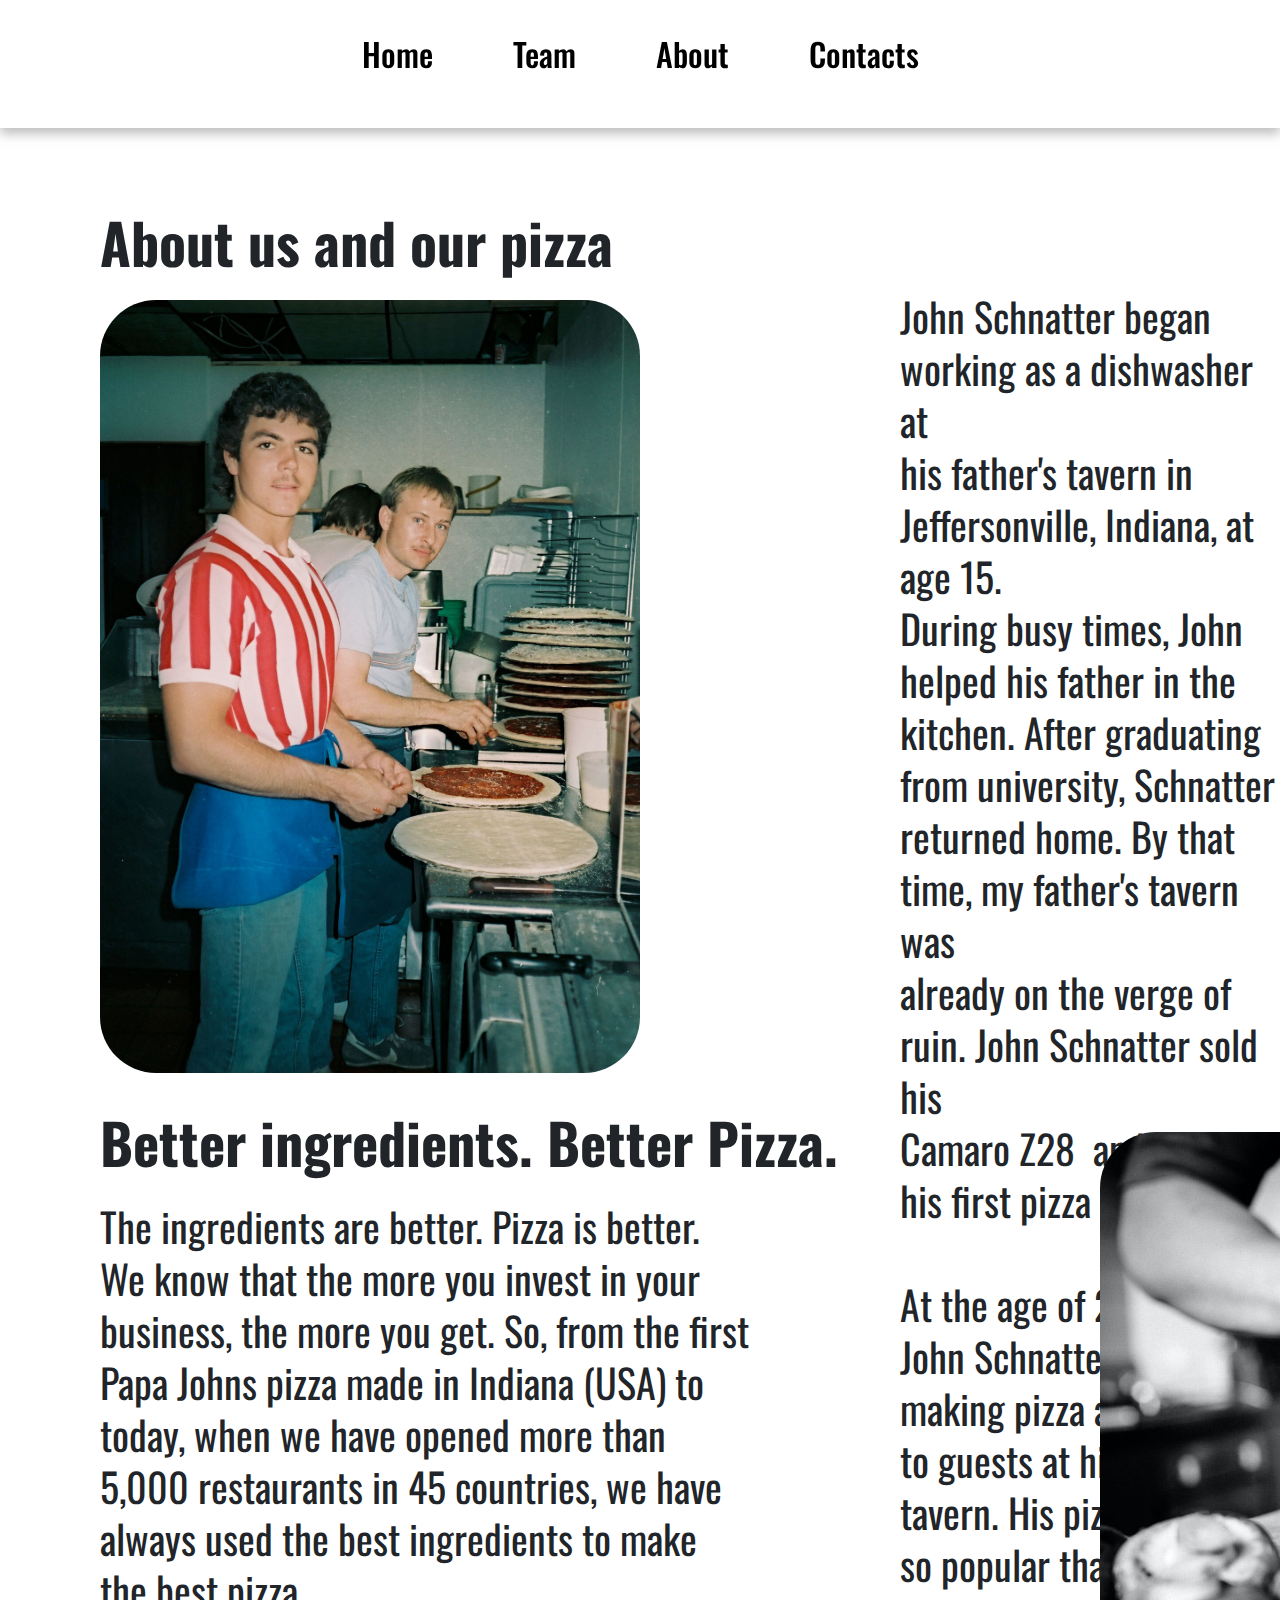
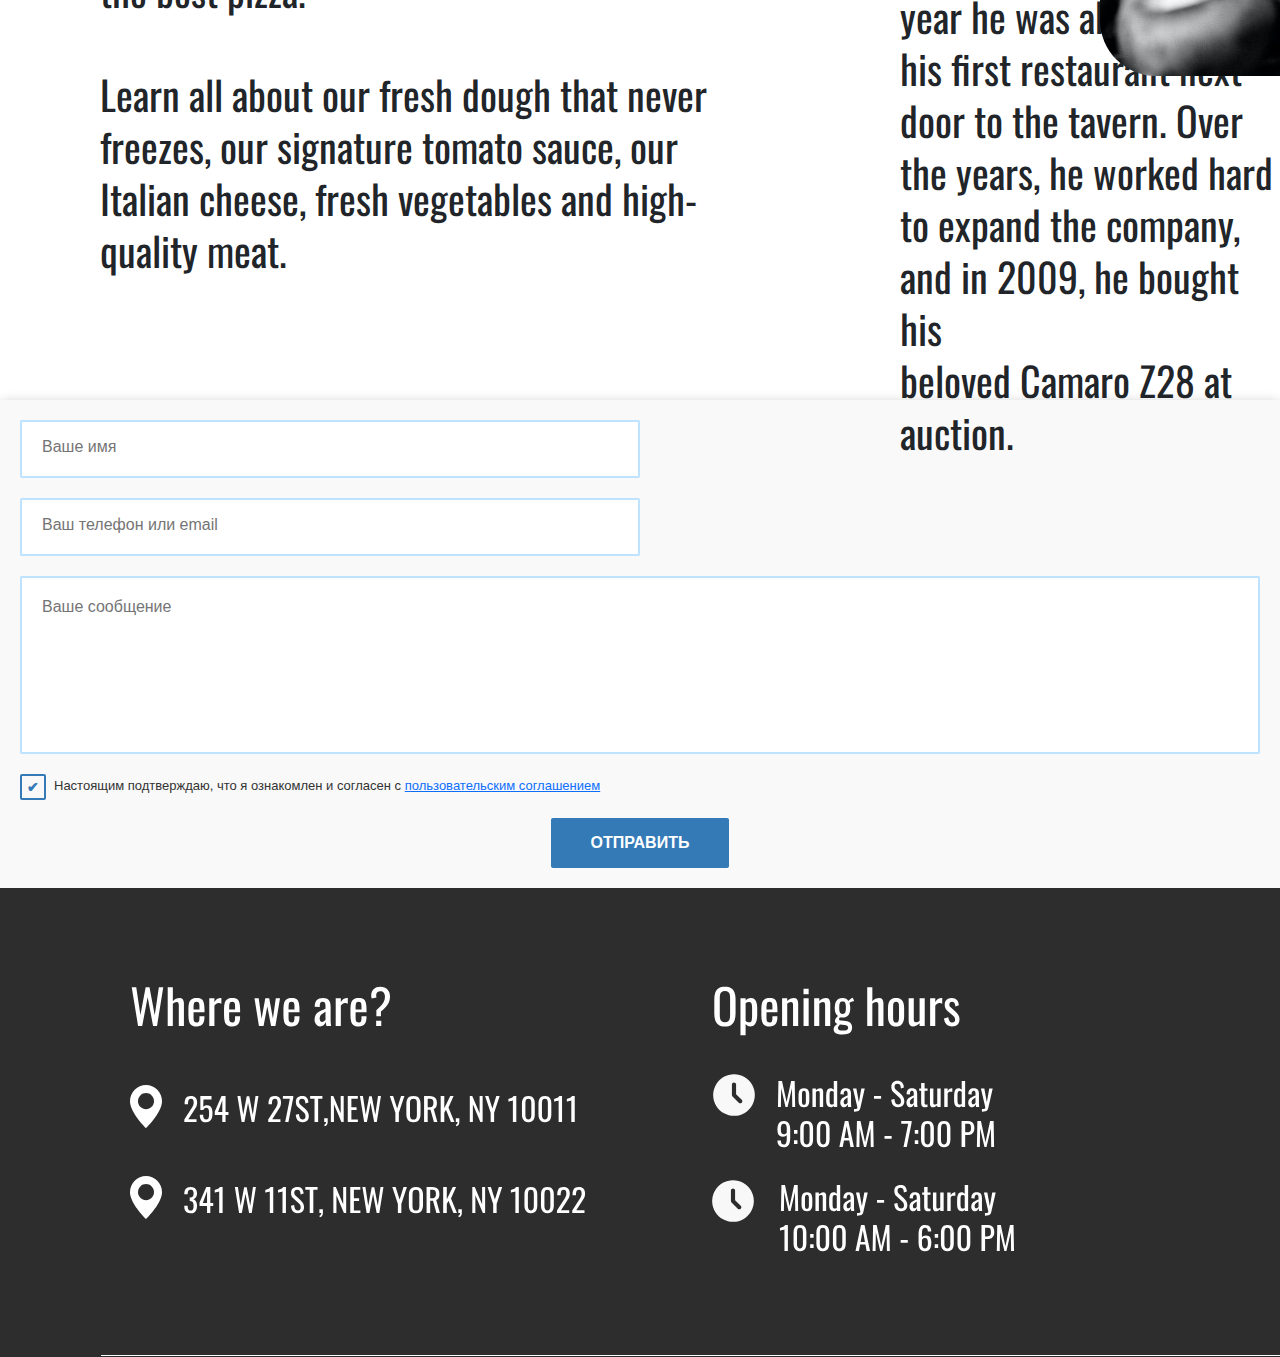
<file: About.html>
<!DOCTYPE html>
<html lang="en">
<head>
    <meta charset="UTF-8">
    <meta name="viewport" content="width=device-width, initial-scale=1.0">
    <title>New branch</title>
<link href="https://cdn.jsdelivr.net/npm/bootstrap@5.3.3/dist/css/bootstrap.min.css" rel="stylesheet" integrity="sha384-QWTKZyjpPEjISv5WaRU9OFeRpok6YctnYmDr5pNlyT2bRjXh0JMhjY6hW+ALEwIH" crossorigin="anonymous">


<link href="About.css" rel="stylesheet">
<link href="https://fonts.googleapis.com/css?family=Oswald:400,700&display=swap" rel="stylesheet">
<link href="https://fonts.cdnfonts.com/css/gilroy-bold
" rel="stylesheet">

</head>
<body>
    <header>
        <nav>
        <div class="kek">
            <div class="nn">
                <strong>
            <a href="index.html"><p>Home</p></a>
            <a href="index.html#menu"><p>Team</p></a>
            <a href="#opis"><p>About</p></a>
            <a href="#footer"><p>Contacts</p></a>
        </strong>
        </div>
        </div>
        </nav>
    </header>

<div id="opis">
    <div class="name"><p><strong>About us and our pizza</strong></p></div>
    <div class="opo"><p><img src="opo.svg"></p></div>
    <div class="text"><p>John Schnatter began working as a dishwasher at<br>his father's tavern in Jeffersonville, Indiana, at age 15.<br>During busy times, John helped his father in the<br>kitchen. After graduating fro​​m university, Schnatter<br>returned home. By that time, my father's tavern was<br>already on the verge of ruin. John Schnatter sold his<br>Camaro Z28  and bought his first pizza oven.<br><br>
    At the age of 22, "Papa" John Schnatter began<br>making pizza and selling it to guests at his father's<br>tavern. His pizza became so popular that within a<br>year he was able to open his first restaurant next<br>door to the tavern. Over the years, he worked hard<br>to expand the company, and in 2009, he bought his<br>beloved Camaro Z28 at auction.</p></div>
</div>

<div class="opis-2">
    <div class="name"><p><strong>Better ingredients. Better Pizza.</strong></p></div>
    <div class="text"><p>The ingredients are better. Pizza is better.<br>We know that the more you invest in your<br>business, the more you get. So, from the first<br>Papa Johns pizza made in Indiana (USA) to<br>today, when we have opened more than<br>5,000 restaurants in 45 countries, we have<br>always used the best ingredients to make<br>the best pizza.<br><br>Learn all about our fresh dough that never<br>freezes, our signature tomato sauce, our<br>Italian cheese, fresh vegetables and high-<br>quality meat.</p></div>
    <div class="opo"><p><img src="opo-2.svg"></p></div>
</div>

<div class="great">    <div class="forma">
    <div class="form-at">
        <div class="validate-input-at w-50" data-validate="Обязательное поле">
            <input class="input-at" type="text" name="name-at" placeholder="Ваше имя" />
            <span class="focus-input-at"></span>
        </div>
        <div class="validate-input-at w-50" data-validate="Обязательное поле">
            <input class="input-at" type="text" name="email-at" placeholder="Ваш телефон или email" />
            <span class="focus-input-at"></span>
        </div>
        <div class="validate-input-at" data-validate="Обязательное поле">
            <textarea class="input-at" name="message-at" placeholder="Ваше сообщение"></textarea>
            <span class="focus-input-at"></span>
        </div>
        <input checked="checked" class="input-at" id="checkbox-at" type="checkbox" name="checkbox-at" onchange="document.getElementById('submit-at').disabled = !this.checked;" />
        <label for="checkbox-at">
            Настоящим подтверждаю, что я ознакомлен и согласен с <a href="#rules">пользовательским соглашением</a>
        </label> 
        <input type="hidden" name="subject-at" value="Тема формы">
        <button id="submit-at" class="form-at-btn">Отправить</button>
    </div>
    <div class="result-at"></div>
</div></div>

<footer id="footer"><img src="footer-cropped.svg" alt=""></footer>


</body>

<script src="https://cdn.jsdelivr.net/npm/@popperjs/core@2.11.8/dist/umd/popper.min.js" integrity="sha384-I7E8VVD/ismYTF4hNIPjVp/Zjvgyol6VFvRkX/vR+Vc4jQkC+hVqc2pM8ODewa9r" crossorigin="anonymous"></script>
<script src="https://cdn.jsdelivr.net/npm/bootstrap@5.3.3/dist/js/bootstrap.min.js" integrity="sha384-0pUGZvbkm6XF6gxjEnlmuGrJXVbNuzT9qBBavbLwCsOGabYfZo0T0to5eqruptLy" crossorigin="anonymous"></script>
</html>
</file>
<file: About.css>
header {
    width: 100%;
    height: 128px;
    box-shadow: 0 6px 10px 0 rgba(130, 130, 130, 0.5);
    position: fixed;
    background-color: white;
}

@font-face {
    font-family: 'Gilroy Thin';
    src: url('Gilroy-Thin.eot');
    src: url('Gilroy-Thin.eot?#iefix') format('embedded-opentype'),
    url('Gilroy-Thin.woff') format('woff'),
    url('Gilroy-Thin.ttf') format('truetype');
    font-weight: normal;
    font-style: normal;
    }

.nn{
    text-align: center;
    padding-top: 30px;
    font-size: 32px;
    font-family: Oswald;
    word-spacing: 72px;
}

.nn a{
    text-decoration: none;
    color: black;
    white-space: nowrap;
    display: inline-block;
    font-weight: 500;
}


#opis{
   padding-top: 200px;
   padding-left: 100px;
   height: 900px;
}

#opis .name p{
    font-size: 56px;
    font-family: Oswald;
}

#opis .opo p{
    width: 500px;
}

#opis .text p{
    padding-left: 800px;
    margin-top: -799px;
    font-size: 40px;
    font-family: Oswald;
    line-height: 52px;
}

.opis-2{
    padding-top: 200px;
    padding-left: 100px;
    height: 1100px;
 }

 .opis-2 .name p{
    font-size: 56px;
    font-family: Oswald;
}

.opis-2 .text p{
    font-size: 40px;
    font-family: Oswald;
    line-height: 52px;
}

.opis-2 .opo p{
    margin-left: 1000px;
    margin-top: -760px;
}

.great{
    height: max-content;
    background-color: aliceblue;
}

.footer img{
    width: 100%;
}

.form-at {
    width: 100%;
    padding: 20px;
    box-sizing: border-box; 
    overflow: hidden;
    font-size: 0;  
    letter-spacing: 0;    
    background: #f9f9f9;
    box-shadow: 0 4px 12px rgba(0,0,0,0.2), 0 10px 18px rgba(0,0,0,0.2);
}
.form-at * {
    box-sizing: border-box;
    font-family: Verdana, sans-serif;    
}
.validate-input-at,
.no-validate-input-at {
    width: 100%;
    background-color: #fff;
    border: 2px solid #BFE2FF;
    border-radius: 2px;
    margin-bottom: 20px;
}
.validate-input-at.w-50,
.no-validate-input-at.w-50 {
    width: calc(50% - 10px);
    display: inline-block;
}
.validate-input-at.w-50:first-child,
.no-validate-input-at.w-50:first-child {
    margin-right: 20px;
}
.input-at {
    display: block;
    width: 100%;
    background: transparent;
    color: #000;
}
input.input-at {
    height: 50px;
    padding: 0 20px 0 20px;
    font-size: 16px;
    outline: none;
    border: none;  
}
textarea.input-at {
    min-height: 170px;
    padding: 18px 20px;
    font-size: 16px;
    line-height: 22px;
    outline: none;
    border: none;
    resize: none;
}
textarea.input-at:focus, 
input.input-at:focus {
    border-color: transparent;
}
.focus-input-at {
    display: block;
    width: calc(100% + 2px);
    height: calc(100% + 2px);
    top: -1px;
    left: -1px;
    pointer-events: none;
    border: 2px solid #337AB7;
    border-radius: 2px;
    visibility: hidden;
    opacity: 0;
    transition: all 0.4s;
    transform: scaleX(1.1) scaleY(1.3);
}
.input-at:focus + .focus-input-at {
    visibility: visible;
    opacity: 1;
    transform: scale(1);
}
.form-at-btn {
    position: relative;
    display: block;
    padding: 0 40px;
    height: 50px;
    background-color: #337AB7;
    border-radius: 2px;
    font-size: 16px;
    font-weight: bold;
    color: #fff;
    text-transform: uppercase;
    line-height: 1.2;
    transition: all 0.4s;
    margin: 0 auto;
    outline: none;
    border: none;
    cursor: pointer;        
}
.form-at-btn:hover {
    background-color: #333333;
}
.form-at-btn[disabled] {
    opacity: .6;
    cursor: not-allowed;
}
.alert-validate::before {
    content: attr(data-validate);
    max-width: 70%;
    background-color: #fff;
    border: 1px solid #c80000;
    border-radius: 2px;
    padding: 4px 25px 4px 10px;
    top: 50%;
    transform: translateY(-50%);
    right: 12px;
    pointer-events: none;
    color: #c80000;
    font-size: 13px;
    line-height: 1.4;
    text-align: left;
    visibility: hidden;
    opacity: 0;
    transition: opacity 0.4s;
}
.alert-validate::after {
    content: "\f129";
    font-family: "FontAwesome";
    display: block;
    color: #c80000;
    font-size: 18px;
    font-weight: bold;    
    top: 50%;
    transform: translateY(-50%);
    right: 22px;
}
.alert-validate:hover:before {
    visibility: visible;
    opacity: 1;
}
.error-at {
    color: red;
    padding: 10px 0;
}
.success-at {
    color: green;
    font-size: 28px;
    padding: 20px 0;
    text-align: center;
}
.form-at input[type=checkbox] {
    display:none;
}
.form-at input[type=checkbox] + label {
    display: block;
    position: relative;
    margin: 0 0 20px 34px;
    font-size: 13px;
    line-height: 24px;
    color: #333333;
}
.form-at input[type=checkbox] + label:before {
    box-sizing: border-box;
    position: absolute;
    content: '';
    width: 26px;
    height: 26px;
    line-height: 22px;
    left: -34px;
    border: 2px solid #BFE2FF;
    border-radius: 2px;
}
.form-at input[type=checkbox]:checked + label:before{
    content: '\2714';
    color:#337AB7;
    font-size: 14px;
    text-align: center;
    font-weight: bold;
    border: 2px solid #337AB7;
}
</file>
